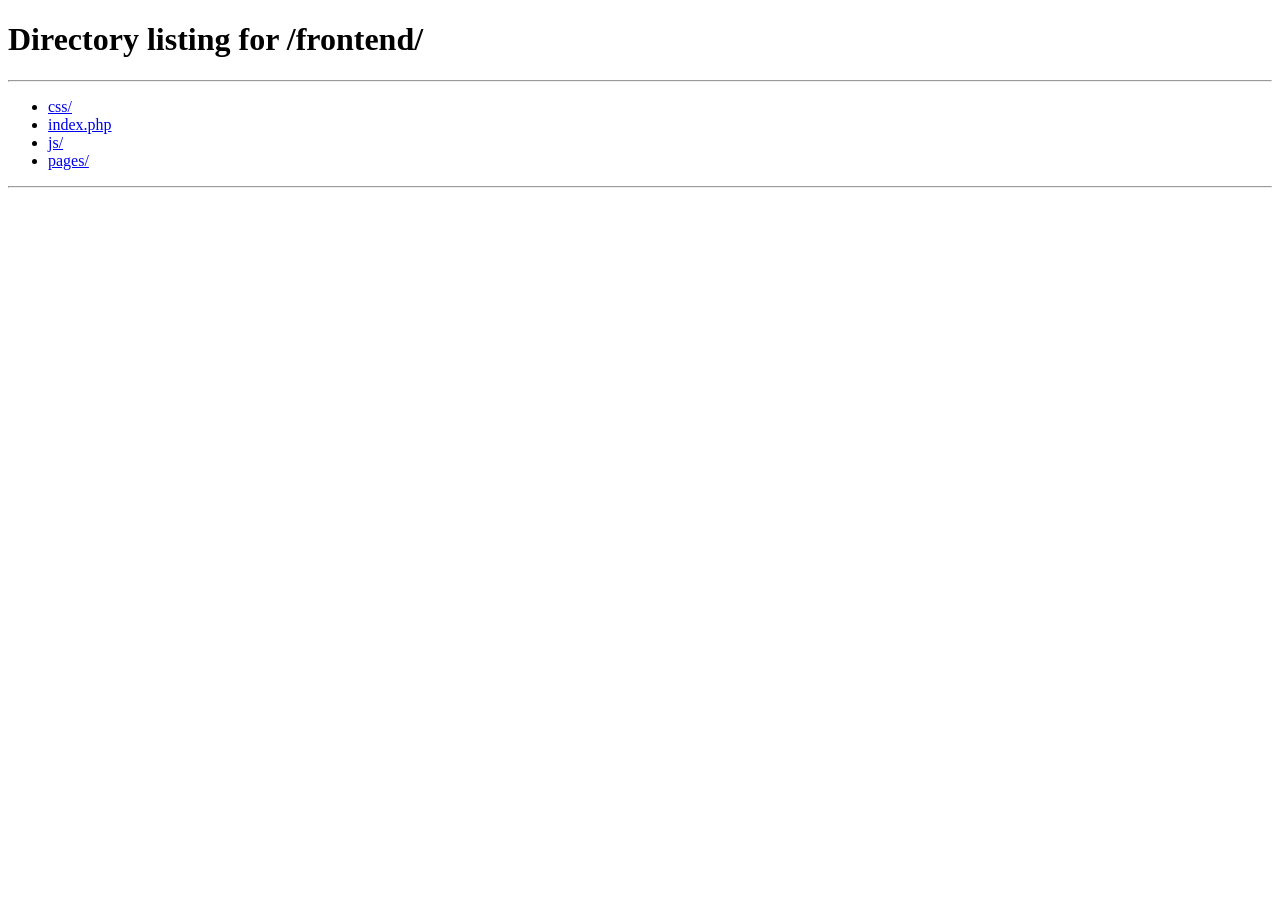
<file: index.html>
<!DOCTYPE html>
<html lang="es">
<head>
    <meta charset="UTF-8">
    <meta name="viewport" content="width=device-width, initial-scale=1.0">
    <meta http-equiv="refresh" content="0; url=frontend/">
    <title>BiblioSystem</title>
</head>
<body>
    <p>Redirigiendo a BiblioSystem...</p>

    <script>
        window.location.replace("frontend/");
    </script>
</body>
</html>
</file>
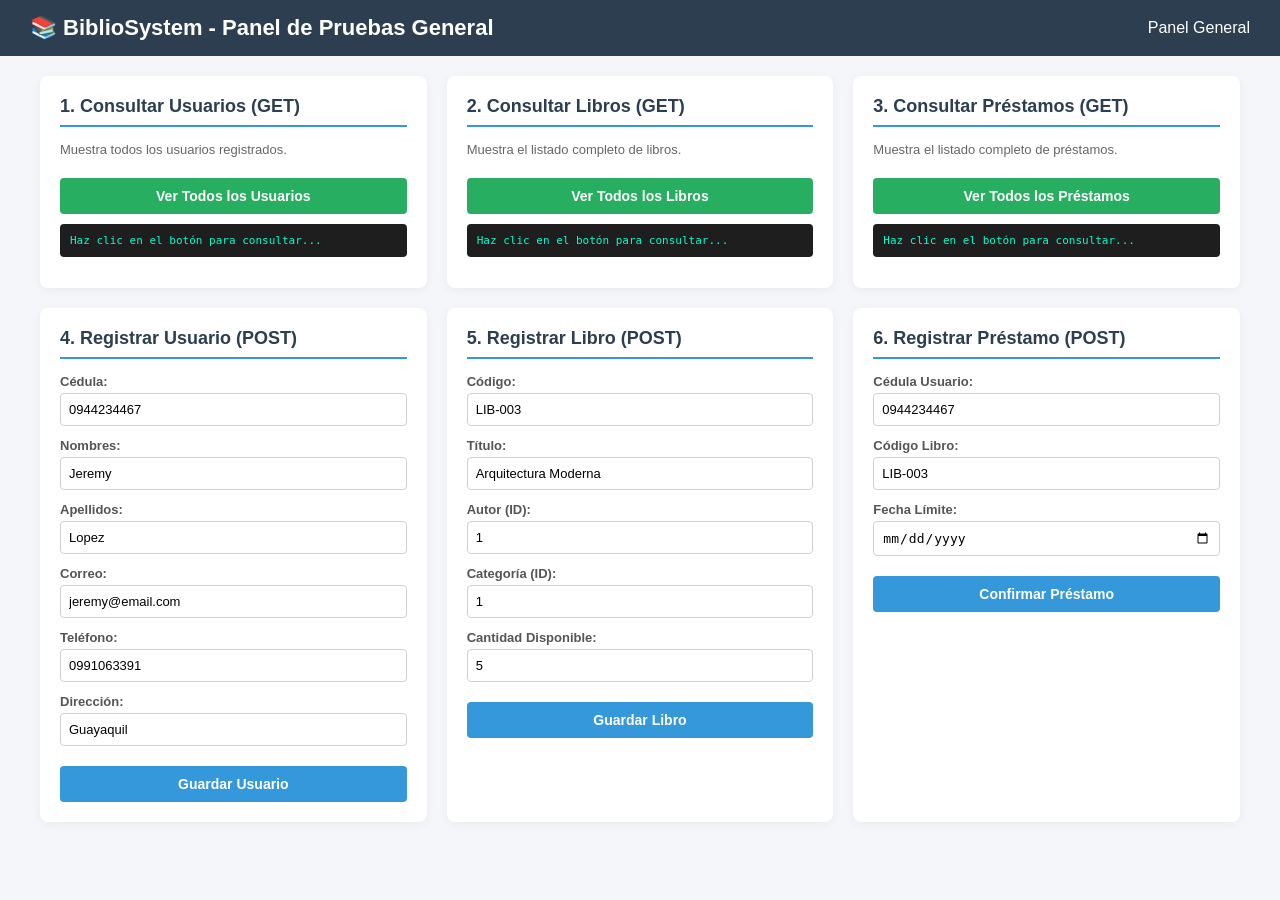
<file: pruebas.html>
<!DOCTYPE html>
<html lang="es">

  <head>
    <meta charset="UTF-8">
    <meta name="viewport" content="width=device-width, initial-scale=1.0">
    <title>BiblioSystem - Panel de Pruebas General</title>
    <style>
      body {
        font-family: 'Segoe UI', Tahoma, Geneva, Verdana, sans-serif;
        background-color: #f4f6f9;
        margin: 0;
        padding: 0;
      }

      .topbar {
        background-color: #2c3e50;
        color: white;
        padding: 15px 30px;
        display: flex;
        justify-content: space-between;
        align-items: center;
      }

      .topbar h1 {
        margin: 0;
        font-size: 22px;
      }

      .container {
        padding: 20px;
        max-width: 1200px;
        margin: auto;
        display: grid;
        grid-template-columns: repeat(auto-fit, minmax(350px, 1fr));
        gap: 20px;
      }

      .card {
        background: white;
        padding: 20px;
        border-radius: 8px;
        box-shadow: 0 2px 10px rgba(0, 0, 0, 0.05);
      }

      h2 {
        margin-top: 0;
        color: #2c3e50;
        border-bottom: 2px solid #3498db;
        padding-bottom: 8px;
        font-size: 18px;
        margin-bottom: 15px;
      }

      .form-group {
        margin-bottom: 12px;
      }

      label {
        display: block;
        font-weight: bold;
        margin-bottom: 4px;
        color: #555;
        font-size: 13px;
      }

      input {
        width: 100%;
        padding: 8px;
        border: 1px solid #ccd0d5;
        border-radius: 4px;
        box-sizing: border-box;
        font-size: 13px;
      }

      button {
        width: 100%;
        padding: 10px;
        background-color: #3498db;
        color: white;
        border: none;
        border-radius: 4px;
        font-size: 14px;
        font-weight: bold;
        cursor: pointer;
        margin-top: 8px;
      }

      button:hover {
        background-color: #2980b9;
      }

      .btn-get {
        background-color: #27ae60;
      }

      .btn-get:hover {
        background-color: #219653;
      }

      pre {
        background: #1e1e1e;
        color: #00ffcc;
        padding: 10px;
        font-size: 11px;
        margin-top: 10px;
        max-height: 150px;
        overflow: auto;
        border-radius: 4px;
      }

    </style>
  </head>

  <body>

    <header class="topbar">
      <h1>📚 BiblioSystem - Panel de Pruebas General</h1>
      <span>Panel General</span>
    </header>

    <div class="container">

      <!-- 1. Consultar Usuarios (GET) -->
      <div class="card">
        <h2>1. Consultar Usuarios (GET)</h2>
        <p style="font-size: 13px; color: #666;">Muestra todos los usuarios registrados.</p>
        <button type="button" class="btn-get" onclick="consultarAPI('api/get_usuarios.php', 'resultado-usuarios')">Ver Todos los Usuarios</button>
        <pre id="resultado-usuarios">Haz clic en el botón para consultar...</pre>
      </div>

      <!-- 2. Consultar Libros (GET) -->
      <div class="card">
        <h2>2. Consultar Libros (GET)</h2>
        <p style="font-size: 13px; color: #666;">Muestra el listado completo de libros.</p>
        <button type="button" class="btn-get" onclick="consultarAPI('api/get_libros.php', 'resultado-libros')">Ver Todos los Libros</button>
        <pre id="resultado-libros">Haz clic en el botón para consultar...</pre>
      </div>

      <!-- 3. Consultar Préstamos (GET) -->
      <div class="card">
        <h2>3. Consultar Préstamos (GET)</h2>
        <p style="font-size: 13px; color: #666;">Muestra el listado completo de préstamos.</p>
        <button type="button" class="btn-get" onclick="consultarAPI('api/get_prestamos.php', 'resultado-prestamos')">Ver Todos los Préstamos</button>
        <pre id="resultado-prestamos">Haz clic en el botón para consultar...</pre>
      </div>

      <!-- 4. Registrar Usuario (POST) -->
      <div class="card">
        <h2>4. Registrar Usuario (POST)</h2>
        <form action="api/registrar_usuario.php" method="POST" target="_blank">
          <div class="form-group"><label>Cédula:</label><input type="text" name="cedula" value="0944234467" required></div>
          <div class="form-group"><label>Nombres:</label><input type="text" name="nombres" value="Jeremy" required></div>
          <div class="form-group"><label>Apellidos:</label><input type="text" name="apellidos" value="Lopez" required></div>
          <div class="form-group"><label>Correo:</label><input type="email" name="correo" value="jeremy@email.com" required></div>
          <div class="form-group"><label>Teléfono:</label><input type="text" name="telefono" value="0991063391"></div>
          <div class="form-group"><label>Dirección:</label><input type="text" name="direccion" value="Guayaquil"></div>
          <button type="submit">Guardar Usuario</button>
        </form>
      </div>

      <!-- 5. Registrar Libro (POST) -->
      <div class="card">
        <h2>5. Registrar Libro (POST)</h2>
        <form action="api/registrar_libro.php" method="POST" target="_blank">
          <div class="form-group"><label>Código:</label><input type="text" name="codigo" value="LIB-003" required></div>
          <div class="form-group"><label>Título:</label><input type="text" name="titulo" value="Arquitectura Moderna" required></div>
          <div class="form-group"><label>Autor (ID):</label><input type="text" name="autor" value="1" required></div>
          <div class="form-group"><label>Categoría (ID):</label><input type="text" name="categoria" value="1" required></div>
          <div class="form-group"><label>Cantidad Disponible:</label><input type="number" name="cantidad_disponible" value="5" required></div>
          <button type="submit">Guardar Libro</button>
        </form>
      </div>

      <!-- 6. Registrar Préstamo (POST) -->
      <div class="card">
        <h2>6. Registrar Préstamo (POST)</h2>
        <form action="api/registrar_prestamo.php" method="POST" target="_blank">
          <div class="form-group"><label>Cédula Usuario:</label><input type="text" name="cedula_usuario" value="0944234467" required></div>
          <div class="form-group"><label>Código Libro:</label><input type="text" name="codigo_libro" value="LIB-003" required></div>
          <div class="form-group"><label>Fecha Límite:</label><input type="date" name="fecha_limite" required></div>
          <button type="submit">Confirmar Préstamo</button>
        </form>
      </div>

    </div>

    <script>
      function consultarAPI(url, idContenedor) {
            const contenedor = document.getElementById(idContenedor);
            contenedor.textContent = "Cargando...";
            
            fetch(url)
                .then(response => {
                    return response.text().then(text => {
                        try {
                            let json = JSON.parse(text);
                            contenedor.textContent = JSON.stringify(json, null, 2);
                        } catch (e) {
                            contenedor.textContent = `[Status ${response.status}] Respuesta:\n\n` + text;
                        }
                    });
                })
                .catch(error => {
                    contenedor.textContent = "Error de red: " + error.message;
                });
        }
    </script>
  </body>

</html>
</file>
